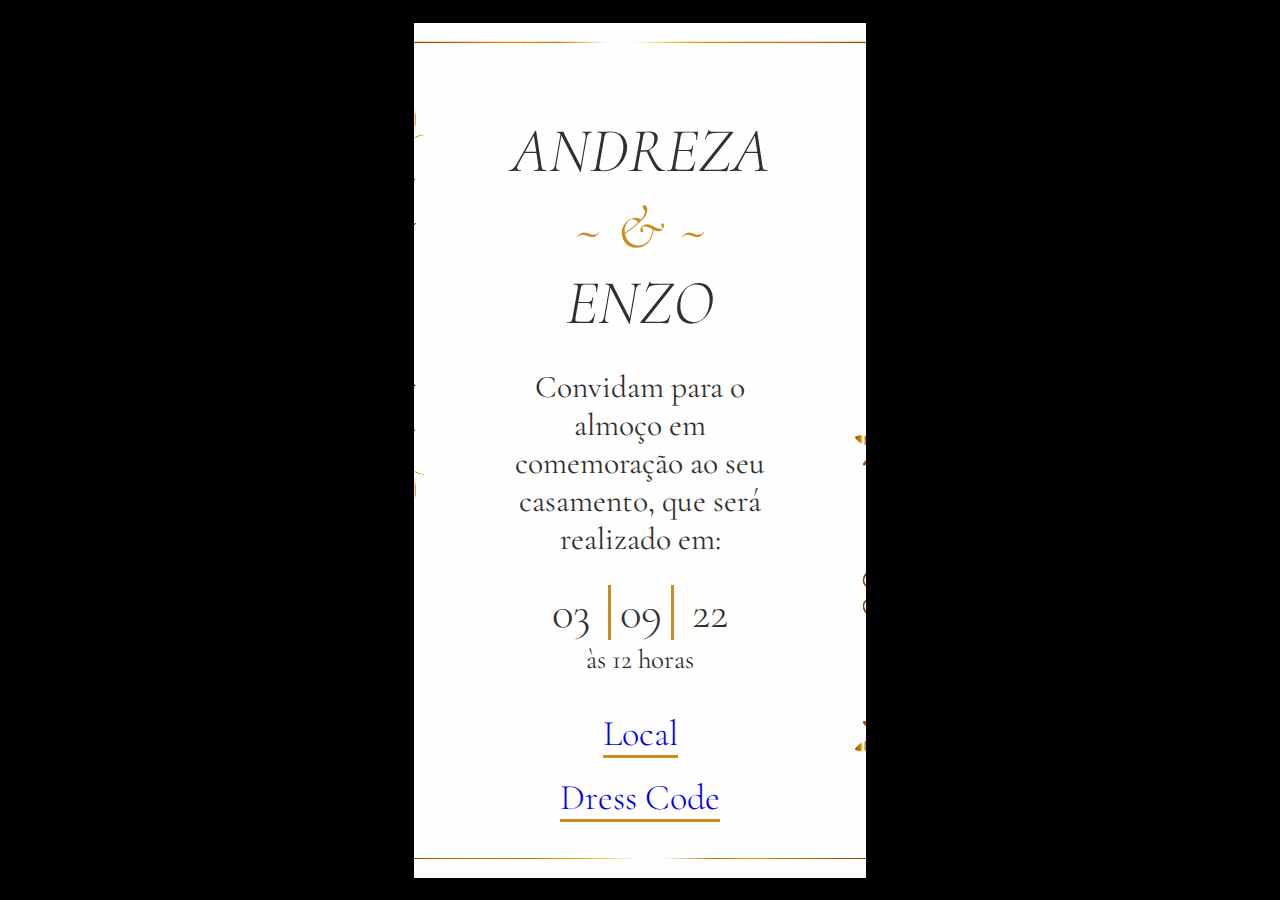
<file: index.html>
<!DOCTYPE html>
<html lang="en">
    <head>
        <meta charset="UTF-8">
        <meta http-equiv="X-UA-Compatible" content="IE=edge">
        <meta name="viewport" content="width=device-width, initial-scale=1.0">
        <title>Convite de Casamento - Andreza e Enzo</title>
        <link rel="stylesheet" href="style-web.css">
    </head>
    <body>
        <div class="borda-externa">
            <main class="main">
                <section class="main-section1">
                    <div class="main-section1-nomes">ANDREZA</div> 
                    <div class="main-section1-espaco">~ & ~</div>
                    <div class="main-section1-nomes">ENZO</div>
                </section>
                <p class="main-convite">Convidam para o almoço em comemoração ao seu casamento, que será realizado em:</p>
                <section class="main-section2">
                    <div class="main-section2-data">03</div>
                    <div class="main-section2-data-meio">09</div>
                    <div class="main-section2-datal">22</div>
                </section>
                <p class="main-hora">às 12 horas</p>
                <nav class="links">
                    <a class="links-local" href="https://goo.gl/maps/JXpjSmgWnxFFwp3g9" target="_blank">Local</a>
                    <a class="links-dress-code" href="./dress_code/dress_code.html">Dress Code</a>
                </nav>
            </main>
        </div>
    </body>
</html>
</file>
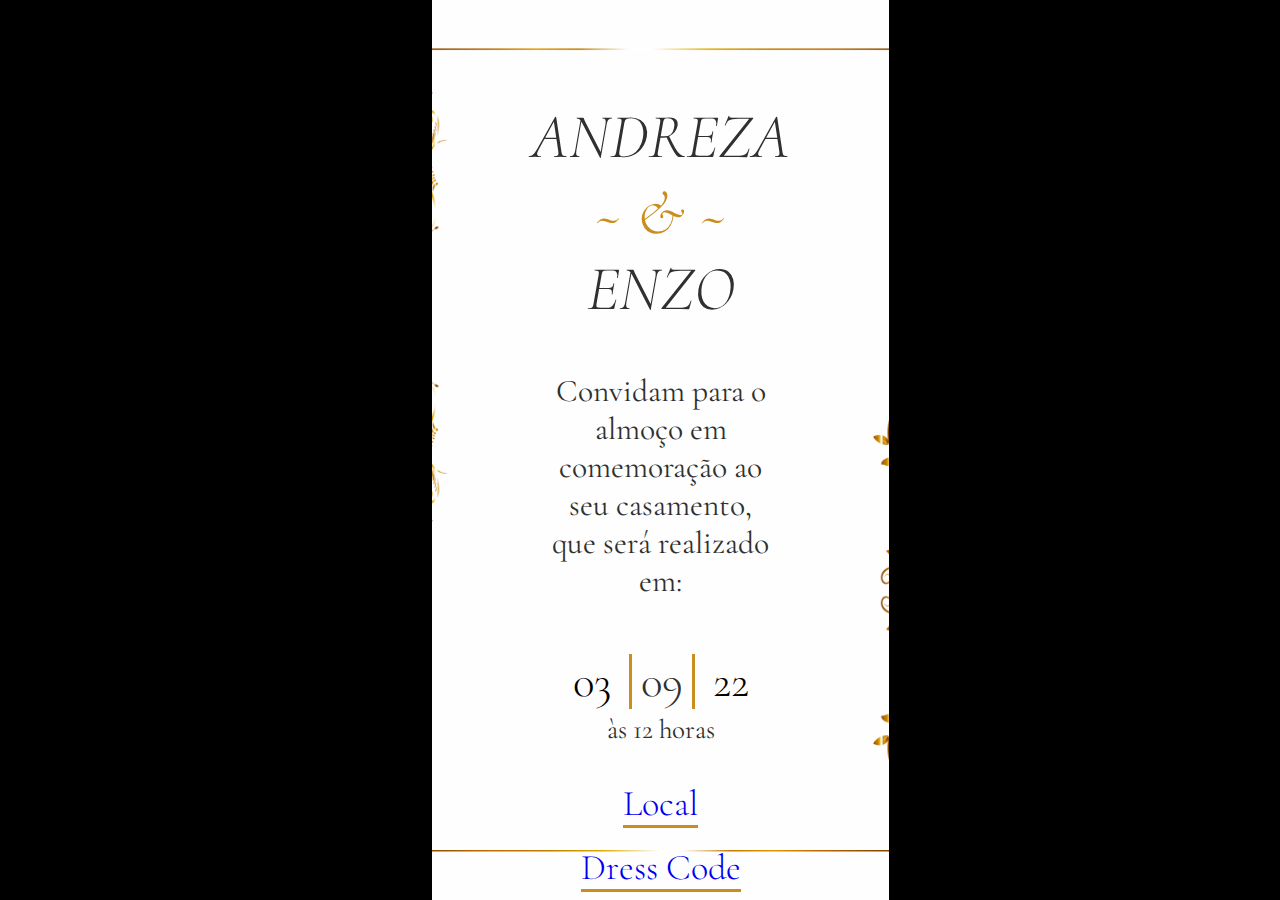
<file: branch2/index.html>
<!DOCTYPE html>
<html lang="en">
    <head>
        <meta charset="UTF-8">
        <meta http-equiv="X-UA-Compatible" content="IE=edge">
        <meta name="viewport" content="width=device-width, initial-scale=1.0">
        <title>Convite de Casamento - Andreza e Enzo</title>
        <link rel="stylesheet" href="style-web.css">
    </head>
    <body>
        <div class="borda-externa">
            <main class="main">
                <section class="main-section1">
                    <div class="main-section1-nomes">ANDREZA</div> 
                    <div class="main-section1-espaco">~ & ~</div>
                    <div class="main-section1-nomes">ENZO</div>
                </section>
                <p class="main-convite">Convidam para o almoço em comemoração ao seu casamento, que será realizado em:</p>
                <section class="main-section2">
                    <div class="main-section2-data">03</div>
                    <div class="main-section2-data-meio">09</div>
                    <div class="main-section2-datal">22</div>
                </section>
                <p class="main-hora">às 12 horas</p>
                <nav class="links">
                    <a class="links-local" href="https://goo.gl/maps/JXpjSmgWnxFFwp3g9" target="_blank">Local</a>
                    <a class="links-dress-code" href="./dress_code/dress_code.html" target="_blank">Dress Code</a>
                </nav>
            </main>
        </div>
    </body>
</html>
</file>
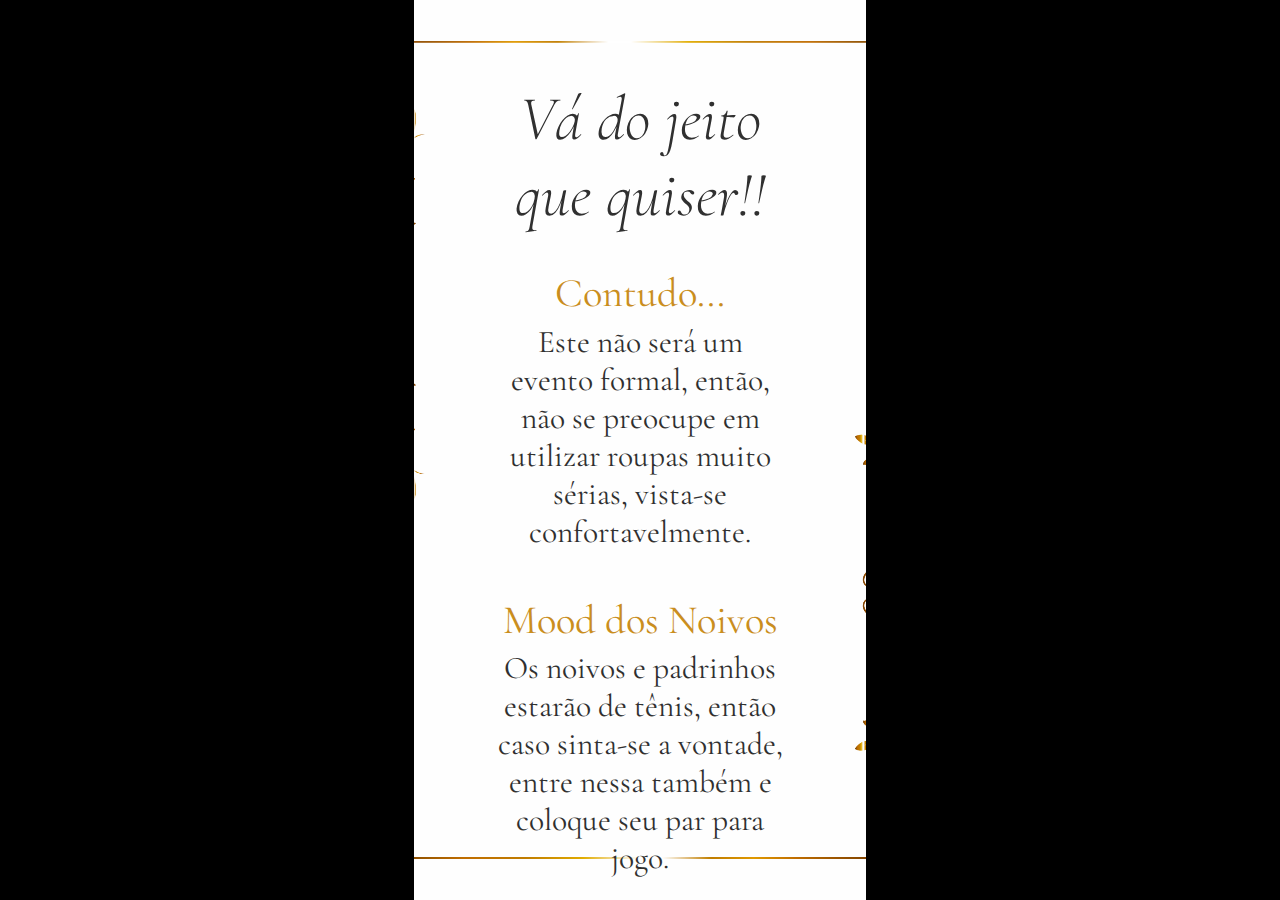
<file: dress_code/dress_code.html>
<!DOCTYPE html>
<html lang="en">
    <head>
        <meta charset="UTF-8">
        <meta http-equiv="X-UA-Compatible" content="IE=edge">
        <meta name="viewport" content="width=device-width, initial-scale=1.0">
        <title>Dress Code</title>
        <link rel="stylesheet" href="style.css">
    </head>
    <body>
        <div class="borda-externa">
            <main class="main">
                <div class="main-titulo">Vá do jeito que quiser!!</div>
            <div class="main-bloco1">
                <div class="main-bloco1-titulo">Contudo...</div>
                <p class="main-bloco1-conteudo">Este não será um evento formal, então, não se preocupe em utilizar roupas muito sérias, vista-se confortavelmente.</p>
            </div>
            <div class="main-bloco2">
                <div class="main-bloco2-titulo">Mood dos Noivos</div>
                <p class="main-bloco2-conteudo">Os noivos e padrinhos estarão de tênis, então caso sinta-se a vontade, entre nessa também e coloque seu par para jogo.</p>
            </main>
        </div>
    </body>
</html>
</file>
<file: style-web.css>
@import url('https://fonts.googleapis.com/css2?family=Cormorant+Garamond&display=swap');

@media (min-device-width:2101px) and (max-device-width:2600px)/*WEB*/{
    *{
        margin: 0;
        padding: 0;
        text-decoration: none;
    }

    body{
        display: flex;
        flex-direction: row;
        background-color: black;
        justify-content: space-around;
        height: 100vh;
    }

    .borda-externa{
        display: flex;
        background-color: #fefefe;
        background-image: url(./possiveis_imagen/—Pngtree—golden\ border\ warm\ color\ frame_5845628.png);
        background-size: 108vh 113vh;
        background-position: center;
        background-repeat: no-repeat;
        margin: 0vh 40vh;
        width: 100vh;
    }

    .main{
        display: flex;
        flex-direction: column;
        height: 75vh;
        margin: 5vh;
        padding: 5vh;
        font-family: 'Cormorant Garamond', serif;
    }

    .main-section1{
        font-style: italic;
        font-weight: 100;
        font-size: 7vh;
        color: #303030;
        text-align: center;
        margin-bottom: 4.6vh;
    }

    .main-section1-espaco{
        color: #ca8e1e;
    }

    .main-convite{
        color: #303030;
        font-weight: 400;
        font-size: 3.6vh;
        text-align: center;
        margin-bottom: 4vh;
    }

    .main-section2{
        display: flex;
        justify-content: center;
        flex-direction: row;
        gap: 2vh;
        font-size: 4.8vh;
        font-weight: 100;
        margin-bottom: 1vh;
    }

    .main-section2-data-meio{
        color: #303030;
        padding: 0 1vh;
        border-left: 3px solid #ca8e1e;
        border-right: 3px solid #ca8e1e;
    }

    .main-hora{
        color: #303030;
        font-weight: 400;
        font-size: 3.8vh;
        text-align: center;
        margin-bottom: 4vh;
    }

    .links,:visited,:hover{
        display: flex;
        flex-direction: column;
        align-items: center;
        gap: 2vh;
        box-sizing: content-box;
        font-size: 4.6vh;
        font-weight: 100;
        color: #303030;
    }

    .links-local,:visited{
        border-bottom: 3px solid #ca8e1e;
    }

    .links-dress-code,:visited{
        border-bottom: 3px solid #ca8e1e;
    }
}

@media (min-device-width:1506px) and (max-device-width:2100px)/*WEB*/{
    *{
        margin: 0;
        padding: 0;
        text-decoration: none;
    }

    body{
        display: flex;
        flex-direction: row;
        background-color: black;
        justify-content: space-around;
        height: 100vh;
    }

    .borda-externa{
        display: flex;
        background-color: #fefefe;
        background-image: url(./possiveis_imagen/—Pngtree—golden\ border\ warm\ color\ frame_5845628.png);
        background-size: 138vh 113vh;
        background-position: center;
        background-repeat: no-repeat;
        margin: 0vh 40vh;
    }

    .main{
        display: flex;
        flex-direction: column;
        height: 75vh;
        margin: 5vh;
        padding: 6vh;
        font-family: 'Cormorant Garamond', serif;
    }

    .main-section1{
        font-style: italic;
        font-weight: 100;
        font-size: 7vh;
        color: #303030;
        text-align: center;
        margin-bottom: 4vh;
    }

    .main-section1-espaco{
        color: #ca8e1e;
    }

    .main-convite{
        color: #303030;
        font-weight: 400;
        font-size: 3.6vh;
        text-align: center;
        margin-bottom: 4vh;
    }

    .main-section2{
        display: flex;
        justify-content: center;
        flex-direction: row;
        gap: 2vh;
        font-size: 4.8vh;
        font-weight: 100;
        margin-bottom: 1vh;
    }

    .main-section2-data-meio{
        color: #303030;
        padding: 0 1vh;
        border-left: 3px solid #ca8e1e;
        border-right: 3px solid #ca8e1e;
    }

    .main-hora{
        color: #303030;
        font-weight: 400;
        font-size: 3.8vh;
        text-align: center;
        margin-bottom: 4vh;
    }

    .links,:visited,:hover{
        display: flex;
        flex-direction: column;
        align-items: center;
        gap: 2vh;
        box-sizing: content-box;
        font-size: 4.8vh;
        font-weight: 100;
        color: #303030;
    }

    .links-local,:visited{
        border-bottom: 3px solid #ca8e1e;
    }

    .links-dress-code,:visited{
        border-bottom: 3px solid #ca8e1e;
    }
}

@media (min-device-width:1200px) and (max-device-width:1505px)/*WEB*/{
    *{
        margin: 0;
        padding: 0;
        text-decoration: none;
    }

    body{
        display: flex;
        flex-direction: row;
        background-color: black;
        justify-content: space-around;
        height: 100vh;
    }

    .borda-externa{
        display: flex;
        background-color: #fefefe;
        background-image: url(./possiveis_imagen/—Pngtree—golden\ border\ warm\ color\ frame_5845628.png);
        background-size: 96vh 112vh;
        background-position: center;
        margin: 0vh 46vh;
    }

    .main{
        display: flex;
        flex-direction: column;
        height: 75vh;
        margin: 5vh;
        padding: 5vh;
        font-family: 'Cormorant Garamond', serif;
    }

    .main-section1{
        font-style: italic;
        font-weight: 100;
        font-size: 7vh;
        color: #303030;
        text-align: center;
        margin-bottom: 3vh;
    }

    .main-section1-espaco{
        color: #ca8e1e;
    }

    .main-convite{
        color: #303030;
        font-weight: 400;
        font-size: 3.5vh;
        text-align: center;
        margin-bottom: 3vh;
    }

    .main-section2{
        display: flex;
        justify-content: center;
        flex-direction: row;
        gap: 2vh;
        font-size: 5vh;
        font-weight: 100;
        margin-bottom: 0.4vh;
    }

    .main-section2-data-meio{
        color: #303030;
        padding: 0 1vh;
        border-left: 3px solid #ca8e1e;
        border-right: 3px solid #ca8e1e;
    }

    .main-hora{
        color: #303030;
        font-weight: 400;
        font-size: 3vh;
        text-align: center;
        margin-bottom: 4vh;
    }

    .links,:visited,:hover{
        display: flex;
        flex-direction: column;
        align-items: center;
        gap: 2vh;
        box-sizing: content-box;
        font-size: 4vh;
        font-weight: 100;
        color: #303030;
    }

    .links-local,:visited{
        border-bottom: 3px solid #ca8e1e;
    }

    .links-dress-code,:visited{
        border-bottom: 3px solid #ca8e1e;
    }
}

@media (min-device-width:1001px) and (max-device-width:1199px) /*WEB*/{
    *{
        margin: 0;
        padding: 0;
        text-decoration: none;
    }
    
    body{
        display: flex;
        flex-direction: row;
        background-color: black;
        justify-content: space-around;
    }
    
    .borda-externa{
        display: flex;
        background-color: #fefefe;
        background-image: url(./possiveis_imagen/—Pngtree—golden\ border\ warm\ color\ frame_5845628.png);
        background-size: 90vh 112vh;
        background-position: center;
        background-repeat: no-repeat;
        width: 60vh;
        height: 100vh;
    }
    
    .main{
        display: flex;
        flex-direction: column;
        height: 70vh;
        margin: 4vh 7vh;
        padding: 6vh 5vh;
        font-family: 'Cormorant Garamond', serif;
    }
    
    .main-section1{
        font-style: italic;
        font-weight: 100;
        font-size: 7vh;
        color: #303030;
        text-align: center;
        margin-bottom: 4vh;
    }
    
    .main-section1-espaco{
        color: #ca8e1e;
    }
    
    .main-convite{
        color: #303030;
        font-weight: 400;
        font-size: 3.5vh;
        text-align: center;
        margin-bottom: 4vh;
    }
    
    .main-section2{
        display: flex;
        justify-content: center;
        flex-direction: row;
        gap: 2vh;
        font-size: 5vh;
        font-weight: 100;
        margin-bottom: 0.4vh;
    }
    
    .main-section2-data-meio{
        color: #303030;
        padding: 0 1vh;
        border-left: 3px solid #ca8e1e;
        border-right: 3px solid #ca8e1e;
    }
    
    .main-hora{
        color: #303030;
        font-weight: 400;
        font-size: 3.5vh;
        text-align: center;
        margin-bottom: 5vh;
    }
    
    .links,:visited,:hover{
        display: flex;
        flex-direction: column;
        align-items: center;
        gap: 2vh;
        box-sizing: content-box;
        font-size: 4vh;
        font-weight: 100;
        color: #303030;
    }
    
    .links-local,:visited{
        border-bottom: 3px solid #ca8e1e;
    }
    
    .links-dress-code,:visited{
        border-bottom: 3px solid #ca8e1e;
    }
}

@media (min-device-width:820px) and (max-device-width:1000px) /*Tabet*/{
    *{
        margin: 0;
        padding: 0;
        text-decoration: none;
    }
    
    body{
        display: flex;
        flex-direction: row;
        background-color: black;
        justify-content: space-around;
    }
    
    .borda-externa{
        display: flex;
        background-color: #fefefe;
        background-image: url(./possiveis_imagen/—Pngtree—golden\ border\ warm\ color\ frame_5845628.png);
        background-size: 100vh 112vh;
        background-position: center;
        height: 100vh;
    }
    
    .main{
        display: flex;
        flex-direction: column;
        height: 70vh;
        margin: 6vh 7vh;
        padding: 5vh 1.6vh;
        font-family: 'Cormorant Garamond', serif;
    }
    
    .main-section1{
        font-style: italic;
        font-weight: 100;
        font-size: 6vh;
        color: #303030;
        text-align: center;
        margin-bottom: 5vh;
    }
    
    .main-section1-espaco{
        color: #ca8e1e;
    }
    
    .main-convite{
        color: #303030;
        font-weight: 400;
        font-size: 4vh;
        text-align: center;
        margin-bottom: 5vh;
    }
    
    .main-section2{
        display: flex;
        justify-content: center;
        flex-direction: row;
        gap: 2vh;
        font-size: 5vh;
        font-weight: 100;
        margin-bottom: 0.4vh;
    }
    
    .main-section2-data-meio{
        color: #303030;
        padding: 0 1vh;
        border-left: 3px solid #ca8e1e;
        border-right: 3px solid #ca8e1e;
    }
    
    .main-hora{
        color: #303030;
        font-weight: 400;
        font-size: 4vh;
        text-align: center;
        margin-bottom: 5vh;
    }
    
    .links,:visited,:hover{
        display: flex;
        flex-direction: column;
        align-items: center;
        gap: 2vh;
        box-sizing: content-box;
        font-size: 4.6vh;
        font-weight: 100;
        color: #303030;
    }
    
    .links-local,:visited{
        border-bottom: 3px solid #ca8e1e;
    }
    
    .links-dress-code,:visited{
        border-bottom: 3px solid #ca8e1e;
    }
}

@media (min-device-width:761px) and (max-device-width:819px) /*Tabet*/{
    *{
        margin: 0;
        padding: 0;
        text-decoration: none;
    }
    
    body{
        display: flex;
        flex-direction: row;
        background-color: black;
        justify-content: space-around;
    }
    
    .borda-externa{
        display: flex;
        background-color: #fefefe;
        background-image: url(./possiveis_imagen/—Pngtree—golden\ border\ warm\ color\ frame_5845628.png);
        background-size: 105vh 110vh;
        background-position: center;
        height: 100vh;
    }
    
    .main{
        display: flex;
        flex-direction: column;
        height: 70vh;
        margin: 6vh 7vh;
        padding: 3.4vh 1.4vh;
        font-family: 'Cormorant Garamond', serif;
    }
    
    .main-section1{
        font-style: italic;
        font-weight: 100;
        font-size: 6.4vh;
        color: #303030;
        text-align: center;
        margin-bottom: 4vh;
    }
    
    .main-section1-espaco{
        color: #ca8e1e;
    }
    
    .main-convite{
        color: #303030;
        font-weight: 400;
        font-size: 4.2vh;
        text-align: center;
        margin-bottom: 5vh;
    }
    
    .main-section2{
        display: flex;
        justify-content: center;
        flex-direction: row;
        gap: 2vh;
        font-size: 5.2vh;
        font-weight: 100;
        margin-bottom: 1vh;
    }
    
    .main-section2-data-meio{
        color: #303030;
        padding: 0 1vh;
        border-left: 3px solid #ca8e1e;
        border-right: 3px solid #ca8e1e;
    }
    
    .main-hora{
        color: #303030;
        font-weight: 400;
        font-size: 4.2vh;
        text-align: center;
        margin-bottom: 5vh;
    }
    
    .links,:visited,:hover{
        display: flex;
        flex-direction: column;
        align-items: center;
        gap: 2vh;
        box-sizing: content-box;
        font-size: 4.8vh;
        font-weight: 100;
        color: #303030;
    }
    
    .links-local,:visited{
        border-bottom: 3px solid #ca8e1e;
    }
    
    .links-dress-code,:visited{
        border-bottom: 3px solid #ca8e1e;
    }
}

@media (min-device-width:531px) and (max-device-width:760px) /*Tabet*/{
    *{
        margin: 0;
        padding: 0;
        text-decoration: none;
    }
    
    body{
        display: flex;
        flex-direction: row;
        background-color: black;
        justify-content: space-around;
    }
    
    .borda-externa{
        display: flex;
        background-color: #fefefe;
        background-image: url(./possiveis_imagen/—Pngtree—golden\ border\ warm\ color\ frame_5845628.png);
        background-size: 107vh 110vh;
        background-position: center;
        background-repeat: no-repeat;
        height: 100vh;
    }
    
    .main{
        display: flex;
        flex-direction: column;
        height: 70vh;
        margin: 6vh 7vh;
        padding: 3vh 2.8vh;
        font-family: 'Cormorant Garamond', serif;
    }
    
    .main-section1{
        font-style: italic;
        font-weight: 100;
        font-size: 7vh;
        color: #303030;
        text-align: center;
        margin-bottom: 3vh;
    }
    
    .main-section1-espaco{
        color: #ca8e1e;
    }
    
    .main-convite{
        color: #303030;
        font-weight: 400;
        font-size: 4vh;
        text-align: center;
        margin-bottom: 4vh;
    }
    
    .main-section2{
        display: flex;
        justify-content: center;
        flex-direction: row;
        gap: 2vh;
        font-size: 6vh;
        font-weight: 100;
        margin-bottom: 1.4vh;
    }
    
    .main-section2-data-meio{
        color: #303030;
        padding: 0 1vh;
        border-left: 3px solid #ca8e1e;
        border-right: 3px solid #ca8e1e;
    }
    
    .main-hora{
        color: #303030;
        font-weight: 400;
        font-size: 4vh;
        text-align: center;
        margin-bottom: 4vh;
    }
    
    .links,:visited,:hover{
        display: flex;
        flex-direction: column;
        align-items: center;
        gap: 2vh;
        box-sizing: content-box;
        font-size: 4.8vh;
        font-weight: 100;
        color: #303030;
    }
    
    .links-local,:visited{
        border-bottom: 3px solid #ca8e1e;
    }
    
    .links-dress-code,:visited{
        border-bottom: 3px solid #ca8e1e;
    }
}

@media (min-device-width:414px) and (max-device-width:530px) /*Tabet*/{
    *{
        margin: 0;
        padding: 0;
        text-decoration: none;
    }
    
    body{
        display: flex;
        flex-direction: row;
        background-color: black;
        justify-content: space-around;
    }
    
    .borda-externa{
        display: flex;
        background-color: #fefefe;
        background-image: url(./possiveis_imagen/—Pngtree—golden\ border\ warm\ color\ frame_5845628.png);
        background-size: 78vh 112vh;
        background-position: center;
        background-repeat: no-repeat;
        height: 100vh;
    }
    
    .main{
        display: flex;
        flex-direction: column;
        height: 70vh;
        margin: 6vh 7vh;
        padding: 5vh 1vh;
        font-family: 'Cormorant Garamond', serif;
    }
    
    .main-section1{
        font-style: italic;
        font-weight: 100;
        font-size: 5.5vh;
        color: #303030;
        text-align: center;
        margin-bottom: 4vh;
    }
    
    .main-section1-espaco{
        color: #ca8e1e;
    }
    
    .main-convite{
        color: #303030;
        font-weight: 400;
        font-size: 3.4vh;
        text-align: center;
        margin-bottom: 4vh;
    }
    
    .main-section2{
        display: flex;
        justify-content: center;
        flex-direction: row;
        gap: 2vh;
        font-size: 4.5vh;
        font-weight: 100;
        margin-bottom: 0.4vh;
    }
    
    .main-section2-data-meio{
        color: #303030;
        padding: 0 1vh;
        border-left: 3px solid #ca8e1e;
        border-right: 3px solid #ca8e1e;
    }
    
    .main-hora{
        color: #303030;
        font-weight: 400;
        font-size: 3vh;
        text-align: center;
        margin-bottom: 4vh;
    }
    
    .links,:visited,:hover{
        display: flex;
        flex-direction: column;
        align-items: center;
        gap: 2vh;
        box-sizing: content-box;
        font-size: 4vh;
        font-weight: 100;
        color: #303030;
    }
    
    .links-local,:visited{
        border-bottom: 3px solid #ca8e1e;
    }
    
    .links-dress-code,:visited{
        border-bottom: 3px solid #ca8e1e;
    }
}

@media (min-device-width:390px) and (max-device-width:413px) /*Mobile*/{
    *{
        margin: 0;
        padding: 0;
        text-decoration: none;
    }

    body{
        display: flex;
        flex-direction: row;
        background-color: black;
        justify-content: space-around;
    }

    .borda-externa{
        display: flex;
        background-color: #fefefe;
        background-image: url(./possiveis_imagen/—Pngtree—golden\ border\ warm\ color\ frame_5845628.png);
        background-size: 70vh 114vh;
        background-position: center;
        background-repeat: no-repeat;
        height: 100vh;
    }

    .main{
        display: flex;
        flex-direction: column;
        height: 70vh;
        margin: 5vh;
        padding: 6vh 2vh;
        font-family: 'Cormorant Garamond', serif;
    }

    .main-section1{
        font-style: italic;
        font-weight: 100;
        font-size: 5.4vh;
        color: #303030;
        text-align: center;
        margin-bottom: 4vh;
    }

    .main-section1-espaco{
        color: #ca8e1e;
    }

    .main-convite{
        color: #303030;
        font-weight: 400;
        font-size: 3.2vh;
        text-align: center;
        margin-bottom: 5vh;
    }

    .main-section2{
        display: flex;
        justify-content: center;
        flex-direction: row;
        gap: 2vh;
        font-size: 4.6vh;
        font-weight: 100;
        margin-bottom: 0.8vh;
    }

    .main-section2-data-meio{
        color: #303030;
        padding: 0 1vh;
        border-left: 3px solid #ca8e1e;
        border-right: 3px solid #ca8e1e;
    }

    .main-hora{
        color: #303030;
        font-weight: 400;
        font-size: 3.2vh;
        text-align: center;
        margin-bottom: 5vh;
    }

    .links,:visited,:hover{
        display: flex;
        flex-direction: column;
        align-items: center;
        gap: 2vh;
        box-sizing: content-box;
        font-size: 3.8vh;
        font-weight: 100;
        color: #303030;
    }

    .links-local,:visited{
        border-bottom: 3px solid #ca8e1e;
    }

    .links-dress-code,:visited{
        border-bottom: 3px solid #ca8e1e;
    }
}

@media (min-device-width:375px) and (max-device-width:389px) /*Mobile*/{
    *{
        margin: 0;
        padding: 0;
        text-decoration: none;
    }

    body,:visited{
        display: flex;
        flex-direction: row;
        background-color: black;
        justify-content: space-around;
    }

    .borda-externa{
        display: flex;
        background-color: #fefefe;
        background-image: url(./possiveis_imagen/—Pngtree—golden\ border\ warm\ color\ frame_5845628.png);
        background-size: 74vh 110vh;
        background-position: center;
        background-repeat: no-repeat;
        height: 100vh;
    }

    .main{
        display: flex;
        flex-direction: column;
        height: 70vh;
        margin: 5vh;
        padding: 6vh 4vh;
        font-family: 'Cormorant Garamond', serif;
    }

    .main-section1{
        font-style: italic;
        font-weight: 100;
        font-size: 5.8vh;
        color: #303030;
        text-align: center;
        margin-bottom: 4vh;
    }

    .main-section1-espaco{
        color: #ca8e1e;
    }

    .main-convite{
        color: #303030;
        font-weight: 400;
        font-size: 3.4vh;
        text-align: center;
        margin-bottom: 4vh;
    }

    .main-section2{
        display: flex;
        justify-content: center;
        flex-direction: row;
        gap: 2vh;
        font-size: 5vh;
        font-weight: 100;
        margin-bottom: 0.5vh;
    }

    .main-section2-data-meio{
        color: #303030;
        padding: 0 1vh;
        border-left: 3px solid #ca8e1e;
        border-right: 3px solid #ca8e1e;
    }

    .main-hora{
        color: #303030;
        font-weight: 400;
        font-size: 3vh;
        text-align: center;
        margin-bottom: 5vh;
    }

    .links,:visited,:hover{
        display: flex;
        flex-direction: column;
        align-items: center;
        gap: 2vh;
        box-sizing: content-box;
        font-size: 4vh;
        font-weight: 100;
        color: #303030;
    }

    .links-local,:visited{
        border-bottom: 3px solid #ca8e1e;
    }

    .links-dress-code,:visited{
        border-bottom: 3px solid #ca8e1e;
    }
}

@media (min-device-width:301px) and (max-device-width:374px) /*Mobile*/{
    *{
        margin: 0;
        padding: 0;
        text-decoration: none;
    }

    body{
        display: flex;
        flex-direction: row;
        background-color: black;
        justify-content: space-around;
    }

    .borda-externa{
        display: flex;
        background-color: #fefefe;
        background-image: url(./possiveis_imagen/—Pngtree—golden\ border\ warm\ color\ frame_5845628.png);
        background-size: 80vh 112vh;
        background-position: center;
        background-repeat: no-repeat;
        height: 100vh;
    }

    .main{
        display: flex;
        flex-direction: column;
        height: 70vh;
        margin: 5vh;
        padding: 7vh 2vh;
        font-family: 'Cormorant Garamond', serif;
    }

    .main-section1{
        font-style: italic;
        font-weight: 100;
        font-size: 5.6vh;
        color: #303030;
        text-align: center;
        margin-bottom: 2vh;
    }

    .main-section1-espaco{
        color: #ca8e1e;
    }

    .main-convite{
        color: #303030;
        font-weight: 400;
        font-size: 3.4vh;
        text-align: center;
        margin-bottom: 3vh;
    }

    .main-section2{
        display: flex;
        justify-content: center;
        flex-direction: row;
        gap: 2vh;
        font-size: 4.4vh;
        font-weight: 100;
        margin-bottom: 0.5vh;
    }

    .main-section2-data-meio{
        color: #303030;
        padding: 0 1vh;
        border-left: 3px solid #ca8e1e;
        border-right: 3px solid #ca8e1e;
    }

    .main-hora{
        color: #303030;
        font-weight: 400;
        font-size: 3vh;
        text-align: center;
        margin-bottom: 5vh;
    }

    .links,:visited,:hover{
        display: flex;
        flex-direction: column;
        align-items: center;
        gap: 2vh;
        font-size: 4vh;
        font-weight: 100;
        color: #303030;
    }

    .links-local,:visited{
        border-bottom: 3px solid #ca8e1e;
    }

    .links-dress-code,:visited{
        border-bottom: 3px solid #ca8e1e;
    }
}

@media (max-device-width:300px) /*Mobile*/{
    *{
        margin: 0;
        padding: 0;
        text-decoration: none;
    }

    body,:visited{
        display: flex;
        flex-direction: row;
        background-color: black;
        justify-content: space-around;
    }

    .borda-externa{
        display: flex;
        background-color: #fefefe;
        background-image: url(./possiveis_imagen/—Pngtree—golden\ border\ warm\ color\ frame_5845628.png);
        background-size: 60vh 110vh;
        background-position: center;
        background-repeat: no-repeat;
        height: 100vh;
    }

    .main{
        display: flex;
        flex-direction: column;
        height: 50vh;
        margin: 5vh;
        padding: 6vh 2vh;
        font-family: 'Cormorant Garamond', serif;
    }

    .main-section1{
        font-style: italic;
        font-weight: 100;
        font-size: 5.2vh;
        color: #303030;
        text-align: center;
        margin-bottom: 4vh;
    }

    .main-section1-espaco{
        color: #ca8e1e;
    }

    .main-convite{
        color: #303030;
        font-weight: 400;
        font-size: 3vh;
        text-align: center;
        margin-bottom: 4vh;
    }

    .main-section2{
        display: flex;
        justify-content: center;
        flex-direction: row;
        gap: 2vh;
        font-size: 4.4vh;
        font-weight: 100;
        margin-bottom: 1vh;
    }

    .main-section2-data-meio{
        color: #303030;
        padding: 0 1vh;
        border-left: 3px solid #ca8e1e;
        border-right: 3px solid #ca8e1e;
    }

    .main-hora{
        color: #303030;
        font-weight: 400;
        font-size: 3vh;
        text-align: center;
        margin-bottom: 4vh;
    }

    .links,:visited,:hover{
        display: flex;
        flex-direction: column;
        align-items: center;
        gap: 2vh;
        box-sizing: content-box;
        font-size: 3.8vh;
        font-weight: 100;
        color: #303030;
    }

    .links-local,:visited{
        border-bottom: 3px solid #ca8e1e;
    }

    .links-dress-code,:visited{
        border-bottom: 3px solid #ca8e1e;
    }
}
</file>
<file: branch2/style-web.css>
@import url('https://fonts.googleapis.com/css2?family=Cormorant+Garamond&display=swap');

@media (min-device-width:1506px) and (max-device-width:3000px)/*WEB*/{
    *{
        margin: 0;
        padding: 0;
        text-decoration: none;
    }

    body{
        display: flex;
        flex-direction: row;
        background-color: black;
        justify-content: space-around;
        height: 100vh;
    }

    .borda-externa{
        display: flex;
        background-color: #fefefe;
        background-image: url(./possiveis_imagen/—Pngtree—golden\ border\ warm\ color\ frame_5845628.png);
        background-size: 80vh 100vh;
        background-position: center;
        background-repeat: no-repeat;
        margin: 0vh 40vh;
    }

    .main{
        display: flex;
        flex-direction: column;
        height: 75vh;
        margin: 5vh;
        padding: 6vh;
        font-family: 'Cormorant Garamond', serif;
    }

    .main-section1{
        font-style: italic;
        font-weight: 100;
        font-size: 7vh;
        color: #303030;
        text-align: center;
        margin-bottom: 3vh;
    }

    .main-section1-espaco{
        color: #ca8e1e;
    }

    .main-convite{
        color: #303030;
        font-weight: 400;
        font-size: 3.5vh;
        padding: 6vh;
        text-align: center;
        margin-bottom: 4vh;
    }

    .main-section2{
        display: flex;
        justify-content: center;
        flex-direction: row;
        gap: 2vh;
        font-size: 5vh;
        font-weight: 100;
        margin-bottom: 0.4vh;
    }

    .main-section2-data-meio{
        color: #303030;
        padding: 0 1vh;
        border-left: 3px solid #ca8e1e;
        border-right: 3px solid #ca8e1e;
    }

    .main-hora{
        color: #303030;
        font-weight: 400;
        font-size: 3vh;
        text-align: center;
        margin-bottom: 4vh;
    }

    .links,:visited{
        display: flex;
        flex-direction: column;
        align-items: center;
        gap: 2vh;
        box-sizing: content-box;
        font-size: 4vh;
        font-weight: 100;
        color: #303030;
    }

    .links-local,:visited{
        border-bottom: 3px solid #ca8e1e;
    }

    .links-dress-code,:visited{
        border-bottom: 3px solid #ca8e1e;
    }
}

@media (min-device-width:1200px) and (max-device-width:1505px)/*WEB2*/{
    *{
        margin: 0;
        padding: 0;
        text-decoration: none;
    }

    body,:visited{
        display: flex;
        flex-direction: row;
        background-color: black;
        justify-content: space-around;
        height: 100vh;
    }

    .borda-externa{
        display: flex;
        background-color: #fefefe;
        background-image: url(./possiveis_imagen/—Pngtree—golden\ border\ warm\ color\ frame_5845628.png);
        background-size: 95vh 110vh;
        background-position: center;
        margin: 0vh 48vh;
    }

    .main{
        display: flex;
        flex-direction: column;
        height: 75vh;
        margin: 5vh;
        padding: 6vh;
        font-family: 'Cormorant Garamond', serif;
    }

    .main-section1{
        font-style: italic;
        font-weight: 100;
        font-size: 7vh;
        color: #303030;
        text-align: center;
        margin-bottom: 3vh;
    }

    .main-section1-espaco{
        color: #ca8e1e;
    }

    .main-convite{
        color: #303030;
        font-weight: 400;
        font-size: 3.5vh;
        padding: 2vh;
        text-align: center;
        margin-bottom: 4vh;
    }

    .main-section2{
        display: flex;
        justify-content: center;
        flex-direction: row;
        gap: 2vh;
        font-size: 5vh;
        font-weight: 100;
        margin-bottom: 0.4vh;
    }

    .main-section2-data-meio{
        color: #303030;
        padding: 0 1vh;
        border-left: 3px solid #ca8e1e;
        border-right: 3px solid #ca8e1e;
    }

    .main-hora{
        color: #303030;
        font-weight: 400;
        font-size: 3vh;
        text-align: center;
        margin-bottom: 4vh;
    }

    .links,:visited{
        display: flex;
        flex-direction: column;
        align-items: center;
        gap: 2vh;
        box-sizing: content-box;
        font-size: 4vh;
        font-weight: 100;
        color: #303030;
    }

    .links-local,:visited{
        border-bottom: 3px solid #ca8e1e;
    }

    .links-dress-code,:visited{
        border-bottom: 3px solid #ca8e1e;
    }
}

@media (min-device-width:1001px) and (max-device-width:1199px) /*Web3*/{
    *{
        margin: 0;
        padding: 0;
        text-decoration: none;
    }
    
    body,:visited{
        display: flex;
        flex-direction: row;
        background-color: black;
        justify-content: space-around;
        height: 100vh;
    }
    
    .borda-externa{
        display: flex;
        background-color: #fefefe;
        background-image: url(./possiveis_imagen/—Pngtree—golden\ border\ warm\ color\ frame_5845628.png);
        background-size: 100vh 115vh;
        background-position: center;
        background-repeat: no-repeat;
        width: 70vh;
    }
    
    .main{
        display: flex;
        flex-direction: column;
        height: 70vh;
        margin: 4vh 7vh;
        padding: 6vh 5vh;
        font-family: 'Cormorant Garamond', serif;
    }
    
    .main-section1{
        font-style: italic;
        font-weight: 100;
        font-size: 7vh;
        color: #303030;
        text-align: center;
        margin-bottom: 4vh;
    }
    
    .main-section1-espaco{
        color: #ca8e1e;
    }
    
    .main-convite{
        color: #303030;
        font-weight: 400;
        font-size: 3.5vh;
        padding: 0.5vh;
        text-align: center;
        margin-bottom: 4vh;
    }
    
    .main-section2{
        display: flex;
        justify-content: center;
        flex-direction: row;
        gap: 2vh;
        font-size: 5vh;
        font-weight: 100;
        margin-bottom: 0.4vh;
    }
    
    .main-section2-data-meio{
        color: #303030;
        padding: 0 1vh;
        border-left: 3px solid #ca8e1e;
        border-right: 3px solid #ca8e1e;
    }
    
    .main-hora{
        color: #303030;
        font-weight: 400;
        font-size: 3.5vh;
        text-align: center;
        margin-bottom: 5vh;
    }
    
    .links,:visited{
        display: flex;
        flex-direction: column;
        align-items: center;
        gap: 2vh;
        box-sizing: content-box;
        font-size: 4vh;
        font-weight: 100;
        color: #303030;
    }
    
    .links-local,:visited{
        border-bottom: 3px solid #ca8e1e;
    }
    
    .links-dress-code,:visited{
        border-bottom: 3px solid #ca8e1e;
    }
}

@media (min-device-width:416px) and (max-device-width:1000px) /*Tabet*/{
    *{
        margin: 0;
        padding: 0;
        text-decoration: none;
    }
    
    body,:visited{
        display: flex;
        flex-direction: row;
        background-color: black;
        justify-content: space-around;
        height: 100vh;
    }
    
    .borda-externa{
        display: flex;
        background-color: #fefefe;
        background-image: url(./possiveis_imagen/—Pngtree—golden\ border\ warm\ color\ frame_5845628.png);
        background-size: 100vh 115vh;
        background-position: center;
    }
    
    .main{
        display: flex;
        flex-direction: column;
        height: 70vh;
        margin: 4vh 7vh;
        padding: 6vh 5vh;
        font-family: 'Cormorant Garamond', serif;
    }
    
    .main-section1{
        font-style: italic;
        font-weight: 100;
        font-size: 7vh;
        color: #303030;
        text-align: center;
        margin-bottom: 4vh;
    }
    
    .main-section1-espaco{
        color: #ca8e1e;
    }
    
    .main-convite{
        color: #303030;
        font-weight: 400;
        font-size: 3.5vh;
        padding: 0.5vh;
        text-align: center;
        margin-bottom: 4vh;
    }
    
    .main-section2{
        display: flex;
        justify-content: center;
        flex-direction: row;
        gap: 2vh;
        font-size: 5vh;
        font-weight: 100;
        margin-bottom: 0.4vh;
    }
    
    .main-section2-data-meio{
        color: #303030;
        padding: 0 1vh;
        border-left: 3px solid #ca8e1e;
        border-right: 3px solid #ca8e1e;
    }
    
    .main-hora{
        color: #303030;
        font-weight: 400;
        font-size: 3.5vh;
        text-align: center;
        margin-bottom: 5vh;
    }
    
    .links,:visited{
        display: flex;
        flex-direction: column;
        align-items: center;
        gap: 2vh;
        box-sizing: content-box;
        font-size: 4vh;
        font-weight: 100;
        color: #303030;
    }
    
    .links-local,:visited{
        border-bottom: 3px solid #ca8e1e;
    }
    
    .links-dress-code,:visited{
        border-bottom: 3px solid #ca8e1e;
    }
}

@media (min-device-width:301px) and (max-device-width:415px) /*Mobile*/{
    *{
        margin: 0;
        padding: 0;
        text-decoration: none;
    }

    body,:visited{
        display: flex;
        flex-direction: row;
        background-color: black;
        justify-content: space-around;
        height: 70vh;
    }

    .borda-externa{
        display: flex;
        background-color: #fefefe;
        background-image: url(./possiveis_imagen/—Pngtree—golden\ border\ warm\ color\ frame_5845628.png);
        background-size: 65vh 110vh;
        background-position: center;
        background-repeat: no-repeat;
        height: 100vh;
    }

    .main{
        display: flex;
        flex-direction: column;
        height: 70vh;
        margin: 5vh;
        padding: 5vh;
        font-family: 'Cormorant Garamond', serif;
    }

    .main-section1{
        font-style: italic;
        font-weight: 100;
        font-size: 6vh;
        color: #303030;
        text-align: center;
        margin-bottom: 2vh;
    }

    .main-section1-espaco{
        color: #ca8e1e;
    }

    .main-convite{
        color: #303030;
        font-weight: 400;
        font-size: 3.5vh;
        padding: 2vh;
        text-align: center;
        margin-bottom: 2vh;
    }

    .main-section2{
        display: flex;
        justify-content: center;
        flex-direction: row;
        gap: 2vh;
        font-size: 5vh;
        font-weight: 100;
        margin-bottom: 0.5vh;
    }

    .main-section2-data-meio{
        color: #303030;
        padding: 0 1vh;
        border-left: 3px solid #ca8e1e;
        border-right: 3px solid #ca8e1e;
    }

    .main-hora{
        color: #303030;
        font-weight: 400;
        font-size: 3vh;
        text-align: center;
        margin-bottom: 3vh;
    }

    .links,:visited{
        display: flex;
        flex-direction: column;
        align-items: center;
        gap: 2vh;
        box-sizing: content-box;
        font-size: 4vh;
        font-weight: 100;
        color: #303030;
    }

    .links-local,:visited{
        border-bottom: 3px solid #ca8e1e;
    }

    .links-dress-code,:visited{
        border-bottom: 3px solid #ca8e1e;
    }
}

@media (max-device-width:300px) /*Mobile2*/{
    *{
        margin: 0;
        padding: 0;
        text-decoration: none;
    }

    body,:visited{
        display: flex;
        flex-direction: row;
        background-color: black;
        justify-content: space-around;
        height: 100vh;
    }

    .borda-externa{
        display: flex;
        background-color: #fefefe;
        background-image: url(./possiveis_imagen/—Pngtree—golden\ border\ warm\ color\ frame_5845628.png);
        background-size: 60vh 110vh;
        background-position: center;
        background-repeat: no-repeat;
        height: 100vh;
    }

    .main{
        display: flex;
        flex-direction: column;
        height: 70vh;
        margin: 5vh;
        padding: 5vh;
        font-family: 'Cormorant Garamond', serif;
    }

    .main-section1{
        font-style: italic;
        font-weight: 100;
        font-size: 6vh;
        color: #303030;
        text-align: center;
        margin-bottom: 2vh;
    }

    .main-section1-espaco{
        color: #ca8e1e;
    }

    .main-convite{
        color: #303030;
        font-weight: 400;
        font-size: 3.5vh;
        padding: 2vh;
        text-align: center;
        margin-bottom: 2vh;
    }

    .main-section2{
        display: flex;
        justify-content: center;
        flex-direction: row;
        gap: 2vh;
        font-size: 5vh;
        font-weight: 100;
        margin-bottom: 0.5vh;
    }

    .main-section2-data-meio{
        color: #303030;
        padding: 0 1vh;
        border-left: 3px solid #ca8e1e;
        border-right: 3px solid #ca8e1e;
    }

    .main-hora{
        color: #303030;
        font-weight: 400;
        font-size: 3vh;
        text-align: center;
        margin-bottom: 3vh;
    }

    .links,:visited{
        display: flex;
        flex-direction: column;
        align-items: center;
        gap: 2vh;
        box-sizing: content-box;
        font-size: 4vh;
        font-weight: 100;
        color: #303030;
    }

    .links-local,:visited{
        border-bottom: 3px solid #ca8e1e;
    }

    .links-dress-code,:visited{
        border-bottom: 3px solid #ca8e1e;
    }
}
</file>
<file: dress_code/style.css>
@import url('https://fonts.googleapis.com/css2?family=Cormorant+Garamond&display=swap');

@media (min-device-width:2501px) and (max-device-width:2700px)/*WEB*/{
    *{
        margin: 0;
        padding: 0;
        text-decoration: none;
    }

    body{
        display: flex;
        flex-direction: row;
        background-color: black;
        justify-content: space-around;
        height: 100vh;
    }

    .borda-externa{
        display: flex;
        background-color: #fefefe;
        background-image: url(../possiveis_imagen/—Pngtree—golden\ border\ warm\ color\ frame_5845628.png);
        background-size: 140vh 113vh;
        background-position: center;
        background-repeat: no-repeat;
        margin: 0vh 40vh;
        width: 100vh;
    }

    .main{
        display: flex;
        flex-direction: column;
        height: 75vh;
        margin: 5vh;
        padding: 8vh 9vh;
        font-family: 'Cormorant Garamond', serif;
    }

    .main-titulo{
        font-style: italic;
        font-weight: 200;
        font-size: 7.4vh;
        color: #303030;
        text-align: center;
        margin-bottom: 5vh;
    }

    .main-bloco1-titulo{
        flex-direction: row;
        text-align: center;
        font-size: 5vh;
        color: #ca8e1e;
        margin-bottom: 1vh;
    }

    .main-bloco1-conteudo{
        text-align: center;
        color: #303030;
        font-weight: 400;
        font-size: 4vh;
        margin-bottom: 5vh;
    }

    .main-bloco2-titulo{
        flex-direction: row;
        text-align: center;
        font-size: 5vh;
        color: #ca8e1e;
        margin-bottom: 1vh;
    }

    .main-bloco2-conteudo{
        text-align: center;
        color: #303030;
        font-weight: 400;
        font-size: 4vh;
    }
}

@media (min-device-width:2354px) and (max-device-width:2500px)/*WEB*/{
    *{
        margin: 0;
        padding: 0;
        text-decoration: none;
    }

    body{
        display: flex;
        flex-direction: row;
        background-color: black;
        justify-content: space-around;
        height: 100vh;
    }

    .borda-externa{
        display: flex;
        background-color: #fefefe;
        background-image: url(../possiveis_imagen/—Pngtree—golden\ border\ warm\ color\ frame_5845628.png);
        background-size: 140vh 113vh;
        background-position: center;
        background-repeat: no-repeat;
        margin: 0vh 40vh;
        width: 100vh;
    }

    .main{
        display: flex;
        flex-direction: column;
        height: 75vh;
        margin: 5vh;
        padding: 8vh 9vh;
        font-family: 'Cormorant Garamond', serif;
    }

    .main-titulo{
        font-style: italic;
        font-weight: 200;
        font-size: 7.4vh;
        color: #303030;
        text-align: center;
        margin-bottom: 5vh;
    }

    .main-bloco1-titulo{
        flex-direction: row;
        text-align: center;
        font-size: 5vh;
        color: #ca8e1e;
        margin-bottom: 1vh;
    }

    .main-bloco1-conteudo{
        text-align: center;
        color: #303030;
        font-weight: 400;
        font-size: 4vh;
        margin-bottom: 5vh;
    }

    .main-bloco2-titulo{
        flex-direction: row;
        text-align: center;
        font-size: 5vh;
        color: #ca8e1e;
        margin-bottom: 1vh;
    }

    .main-bloco2-conteudo{
        text-align: center;
        color: #303030;
        font-weight: 400;
        font-size: 4vh;
    }
}

@media (min-device-width:2271px) and (max-device-width:2353px)/*WEB*/{
    *{
        margin: 0;
        padding: 0;
        text-decoration: none;
    }

    body{
        display: flex;
        flex-direction: row;
        background-color: black;
        justify-content: space-around;
        height: 100vh;
    }

    .borda-externa{
        display: flex;
        background-color: #fefefe;
        background-image: url(../possiveis_imagen/—Pngtree—golden\ border\ warm\ color\ frame_5845628.png);
        background-size: 124vh 113vh;
        background-position: center;
        background-repeat: no-repeat;
        margin: 0vh 40vh;
        width: 100vh;
    }

    .main{
        display: flex;
        flex-direction: column;
        height: 75vh;
        margin: 5vh;
        padding: 4vh 7.4vh;
        font-family: 'Cormorant Garamond', serif;
    }

    .main-titulo{
        font-style: italic;
        font-weight: 200;
        font-size: 7.4vh;
        color: #303030;
        text-align: center;
        margin-bottom: 4vh;
    }

    .main-bloco1-titulo{
        flex-direction: row;
        text-align: center;
        font-size: 5vh;
        color: #ca8e1e;
        margin-bottom: 1vh;
    }

    .main-bloco1-conteudo{
        text-align: center;
        color: #303030;
        font-weight: 400;
        font-size: 4vh;
        margin-bottom: 5vh;
    }

    .main-bloco2-titulo{
        flex-direction: row;
        text-align: center;
        font-size: 5vh;
        color: #ca8e1e;
        margin-bottom: 1vh;
    }

    .main-bloco2-conteudo{
        text-align: center;
        color: #303030;
        font-weight: 400;
        font-size: 4vh;
    }
}

@media (min-device-width:2191px) and (max-device-width:2270px)/*WEB*/{
    *{
        margin: 0;
        padding: 0;
        text-decoration: none;
    }

    body{
        display: flex;
        flex-direction: row;
        background-color: black;
        justify-content: space-around;
        height: 100vh;
    }

    .borda-externa{
        display: flex;
        background-color: #fefefe;
        background-image: url(../possiveis_imagen/—Pngtree—golden\ border\ warm\ color\ frame_5845628.png);
        background-size: 114vh 113vh;
        background-position: center;
        background-repeat: no-repeat;
        margin: 0vh 40vh;
        width: 100vh;
    }

    .main{
        display: flex;
        flex-direction: column;
        height: 75vh;
        margin: 5vh;
        padding: 4vh 6vh;
        font-family: 'Cormorant Garamond', serif;
    }

    .main-titulo{
        font-style: italic;
        font-weight: 200;
        font-size: 7.4vh;
        color: #303030;
        text-align: center;
        margin-bottom: 4vh;
    }

    .main-bloco1-titulo{
        flex-direction: row;
        text-align: center;
        font-size: 5vh;
        color: #ca8e1e;
        margin-bottom: 1vh;
    }

    .main-bloco1-conteudo{
        text-align: center;
        color: #303030;
        font-weight: 400;
        font-size: 4vh;
        margin-bottom: 6vh;
    }

    .main-bloco2-titulo{
        flex-direction: row;
        text-align: center;
        font-size: 5vh;
        color: #ca8e1e;
        margin-bottom: 1vh;
    }

    .main-bloco2-conteudo{
        text-align: center;
        color: #303030;
        font-weight: 400;
        font-size: 4vh;
    }
}

@media (min-device-width:2101px) and (max-device-width:2190px)/*WEB*/{
    *{
        margin: 0;
        padding: 0;
        text-decoration: none;
    }

    body{
        display: flex;
        flex-direction: row;
        background-color: black;
        justify-content: space-around;
        height: 100vh;
    }

    .borda-externa{
        display: flex;
        background-color: #fefefe;
        background-image: url(../possiveis_imagen/—Pngtree—golden\ border\ warm\ color\ frame_5845628.png);
        background-size: 108vh 113vh;
        background-position: center;
        background-repeat: no-repeat;
        margin: 0vh 40vh;
        width: 100vh;
    }

    .main{
        display: flex;
        flex-direction: column;
        height: 75vh;
        margin: 5vh;
        padding: 5vh;
        font-family: 'Cormorant Garamond', serif;
    }

    .main-titulo{
        font-style: italic;
        font-weight: 200;
        font-size: 7vh;
        color: #303030;
        text-align: center;
        margin-bottom: 5vh;
    }

    .main-bloco1-titulo{
        flex-direction: row;
        text-align: center;
        font-size: 4.5vh;
        color: #ca8e1e;
        margin-bottom: 1vh;
    }

    .main-bloco1-conteudo{
        text-align: center;
        color: #303030;
        font-weight: 400;
        font-size: 3.5vh;
        margin-bottom: 6vh;
    }

    .main-bloco2-titulo{
        flex-direction: row;
        text-align: center;
        font-size: 4.5vh;
        color: #ca8e1e;
        margin-bottom: 1vh;
    }

    .main-bloco2-conteudo{
        text-align: center;
        color: #303030;
        font-weight: 400;
        font-size: 3.5vh;
    }
}

@media (min-device-width:1506px) and (max-device-width:2100px)/*WEB*/{
    *{
        margin: 0;
        padding: 0;
        text-decoration: none;
    }

    body{
        display: flex;
        flex-direction: row;
        background-color: black;
        justify-content: space-around;
        height: 100vh;
    }

    .borda-externa{
        display: flex;
        background-color: #fefefe;
        background-image: url(../possiveis_imagen/—Pngtree—golden\ border\ warm\ color\ frame_5845628.png);
        background-size: 90vh 113vh;
        background-position: center;
        background-repeat: no-repeat;
        margin: 0vh 40vh;
    }

    .main{
        display: flex;
        flex-direction: column;
        height: 75vh;
        margin: 5vh;
        padding: 6vh;
        font-family: 'Cormorant Garamond', serif;
    }

    .main-titulo{
        font-style: italic;
        font-weight: 200;
        font-size: 7vh;
        color: #303030;
        text-align: center;
        margin-bottom: 4vh;
    }

    .main-bloco1-titulo{
        flex-direction: row;
        text-align: center;
        font-size: 4.5vh;
        color: #ca8e1e;
        margin-bottom: 1vh;
    }

    .main-bloco1-conteudo{
        text-align: center;
        color: #303030;
        font-weight: 400;
        font-size: 3.5vh;
        margin-bottom: 8vh;
    }

    .main-bloco2-titulo{
        flex-direction: row;
        text-align: center;
        font-size: 4.5vh;
        color: #ca8e1e;
        margin-bottom: 1vh;
    }

    .main-bloco2-conteudo{
        text-align: center;
        color: #303030;
        font-weight: 400;
        font-size: 3.5vh;
    }
}

@media (min-device-width:1200px) and (max-device-width:1505px)/*WEB*/{
    *{
        margin: 0;
        padding: 0;
        text-decoration: none;
    }

    body{
        display: flex;
        flex-direction: row;
        background-color: black;
        justify-content: space-around;
        height: 100vh;
    }

    .borda-externa{
        display: flex;
        background-color: #fefefe;
        background-image: url(../possiveis_imagen/—Pngtree—golden\ border\ warm\ color\ frame_5845628.png);
        background-size: 96vh 112vh;
        background-position: center;
        background-repeat: no-repeat;
        margin: 0vh 46vh;
    }

    .main{
        display: flex;
        flex-direction: column;
        height: 75vh;
        margin: 5vh;
        padding: 4vh;
        font-family: 'Cormorant Garamond', serif;
    }

    .main-titulo{
        font-style: italic;
        font-weight: 200;
        font-size: 7vh;
        color: #303030;
        text-align: center;
        margin-bottom: 4vh;
    }

    .main-bloco1-titulo{
        flex-direction: row;
        text-align: center;
        font-size: 4.5vh;
        color: #ca8e1e;
        margin-bottom: 0.5vh;
    }

    .main-bloco1-conteudo{
        text-align: center;
        color: #303030;
        font-weight: 400;
        font-size: 3.5vh;
        margin-bottom: 5vh;
    }

    .main-bloco2-titulo{
        flex-direction: row;
        text-align: center;
        font-size: 4.5vh;
        color: #ca8e1e;
        margin-bottom: 0.5vh;
    }

    .main-bloco2-conteudo{
        text-align: center;
        color: #303030;
        font-weight: 400;
        font-size: 3.5vh;
    }
}

@media (min-device-width:1001px) and (max-device-width:1199px) /*WEB*/{
    *{
        margin: 0;
        padding: 0;
        text-decoration: none;
    }

    body{
        display: flex;
        flex-direction: row;
        background-color: black;
        justify-content: space-around;
        height: 100vh;
    }

    .borda-externa{
        display: flex;
        background-color: #fefefe;
        background-image: url(../possiveis_imagen/—Pngtree—golden\ border\ warm\ color\ frame_5845628.png);
        background-size: 90vh 112vh;
        background-position: center;
        margin: 0vh 48vh;
        width: 60vh;
    }

    .main{
        display: flex;
        flex-direction: column;
        height: 75vh;
        margin: 7vh 7vh;
        padding: 3vh 2vh;
        font-family: 'Cormorant Garamond', serif;
    }

    .main-titulo{
        font-style: italic;
        font-weight: 200;
        font-size: 7vh;
        color: #303030;
        text-align: center;
        margin-bottom: 5vh;
    }

    .main-bloco1-titulo{
        flex-direction: row;
        text-align: center;
        font-size: 4.5vh;
        color: #ca8e1e;
        margin-bottom: 0.5vh;
    }

    .main-bloco1-conteudo{
        text-align: center;
        color: #303030;
        font-weight: 400;
        font-size: 3.5vh;
        margin-bottom: 5vh;
    }

    .main-bloco2-titulo{
        flex-direction: row;
        text-align: center;
        font-size: 4.5vh;
        color: #ca8e1e;
        margin-bottom: 0.5vh;
    }

    .main-bloco2-conteudo{
        text-align: center;
        color: #303030;
        font-weight: 400;
        font-size: 3.5vh;
    }
}

@media (min-device-width:820px) and (max-device-width:1000px) /*Tabet*/{
    *{
        margin: 0;
        padding: 0;
        text-decoration: none;
    }

    body{
        display: flex;
        flex-direction: row;
        background-color: black;
        justify-content: space-around;
        height: 100vh;
    }

    .borda-externa{
        display: flex;
        background-color: #fefefe;
        background-image: url(../possiveis_imagen/—Pngtree—golden\ border\ warm\ color\ frame_5845628.png);
        background-size: 100vh 112vh;
        background-position: center;
        background-repeat: no-repeat
    }

    .main{
        display: flex;
        flex-direction: column;
        height: 70vh;
        margin: 6vh 7vh;
        padding: 5vh 1.6vh;
        font-family: 'Cormorant Garamond', serif;
    }

    .main-titulo{
        font-style: italic;
        font-weight: 200;
        font-size: 6vh;
        color: #303030;
        text-align: center;
        margin-bottom: 4vh;
    }

    .main-bloco1-titulo{
        flex-direction: row;
        text-align: center;
        font-size: 4.5vh;
        color: #ca8e1e;
        margin-bottom: 1vh;
    }

    .main-bloco1-conteudo{
        text-align: center;
        color: #303030;
        font-weight: 400;
        font-size: 3.5vh;
        margin-bottom: 6vh;
    }

    .main-bloco2-titulo{
        flex-direction: row;
        text-align: center;
        font-size: 4.5vh;
        color: #ca8e1e;
        margin-bottom: 1vh;
    }

    .main-bloco2-conteudo{
        text-align: center;
        color: #303030;
        font-weight: 400;
        font-size: 3.5vh;
    }
}

@media (min-device-width:761px) and (max-device-width:819px) /*Tabet*/{
    *{
        margin: 0;
        padding: 0;
        text-decoration: none;
    }

    body{
        display: flex;
        flex-direction: row;
        background-color: black;
        justify-content: space-around;
        height: 100vh;
    }

    .borda-externa{
        display: flex;
        background-color: #fefefe;
        background-image: url(../possiveis_imagen/—Pngtree—golden\ border\ warm\ color\ frame_5845628.png);
        background-size: 105vh 110vh;
        background-position: center;
        background-repeat: no-repeat
    }

    .main{
        display: flex;
        flex-direction: column;
        height: 70vh;
        margin: 6vh 7vh;
        padding: 5vh 4.8vh;
        font-family: 'Cormorant Garamond', serif;
    }

    .main-titulo{
        font-style: italic;
        font-weight: 200;
        font-size:6.4vh;
        color: #303030;
        text-align: center;
        margin-bottom: 5vh;
    }

    .main-bloco1-titulo{
        flex-direction: row;
        text-align: center;
        font-size: 4.5vh;
        color: #ca8e1e;
        margin-bottom: 1vh;
    }

    .main-bloco1-conteudo{
        text-align: center;
        color: #303030;
        font-weight: 400;
        font-size: 3.5vh;
        margin-bottom: 6vh;
    }

    .main-bloco2-titulo{
        flex-direction: row;
        text-align: center;
        font-size: 4.5vh;
        color: #ca8e1e;
        margin-bottom: 1vh;
    }

    .main-bloco2-conteudo{
        text-align: center;
        color: #303030;
        font-weight: 400;
        font-size: 3.5vh;
    }
}

@media (min-device-width:531px) and (max-device-width:760px) /*Tabet*/{
    *{
        margin: 0;
        padding: 0;
        text-decoration: none;
    }

    body{
        display: flex;
        flex-direction: row;
        background-color: black;
        justify-content: space-around;
        height: 100vh;
    }

    .borda-externa{
        display: flex;
        background-color: #fefefe;
        background-image: url(../possiveis_imagen/—Pngtree—golden\ border\ warm\ color\ frame_5845628.png);
        background-size: 107vh 110vh;
        background-position: center;
        background-repeat: no-repeat
    }

    .main{
        display: flex;
        flex-direction: column;
        height: 70vh;
        margin: 6vh 7vh;
        padding: 5vh 3.8vh;
        font-family: 'Cormorant Garamond', serif;
    }

    .main-titulo{
        font-style: italic;
        font-weight: 200;
        font-size: 7vh;
        color: #303030;
        text-align: center;
        margin-bottom: 5vh;
    }

    .main-bloco1-titulo{
        flex-direction: row;
        text-align: center;
        font-size: 4.5vh;
        color: #ca8e1e;
        margin-bottom: 1vh;
    }

    .main-bloco1-conteudo{
        text-align: center;
        color: #303030;
        font-weight: 400;
        font-size: 3.5vh;
        margin-bottom: 6vh;
    }

    .main-bloco2-titulo{
        flex-direction: row;
        text-align: center;
        font-size: 4.5vh;
        color: #ca8e1e;
        margin-bottom: 1vh;
    }

    .main-bloco2-conteudo{
        text-align: center;
        color: #303030;
        font-weight: 400;
        font-size: 3.5vh;
    }
}

@media (min-device-width:414px) and (max-device-width:530px) /*Tabet*/{
    *{
        margin: 0;
        padding: 0;
        text-decoration: none;
    }

    body{
        display: flex;
        flex-direction: row;
        background-color: black;
        justify-content: space-around;
        height: 100vh;
    }

    .borda-externa{
        display: flex;
        background-color: #fefefe;
        background-image: url(../possiveis_imagen/—Pngtree—golden\ border\ warm\ color\ frame_5845628.png);
        background-size: 66vh 112vh;
        background-position: center;
        background-repeat: no-repeat;
        height: 100vh;
    }

    .main{
        display: flex;
        flex-direction: column;
        height: 70vh;
        margin: 6vh 7vh;
        padding: 3vh 1vh;
        font-family: 'Cormorant Garamond', serif;
    }

    .main-titulo{
        font-style: italic;
        font-weight: 200;
        font-size: 5.6vh;
        color: #303030;
        text-align: center;
        margin-bottom: 4vh;
    }

    .main-bloco1-titulo{
        flex-direction: row;
        text-align: center;
        font-size: 4.2vh;
        color: #ca8e1e;
        margin-bottom: 1vh;
    }

    .main-bloco1-conteudo{
        text-align: center;
        color: #303030;
        font-weight: 400;
        font-size: 3vh;
        margin-bottom: 4vh;
    }

    .main-bloco2-titulo{
        flex-direction: row;
        text-align: center;
        font-size: 4.2vh;
        color: #ca8e1e;
        margin-bottom: 1vh;
    }

    .main-bloco2-conteudo{
        text-align: center;
        color: #303030;
        font-weight: 400;
        font-size: 3vh;
    }
}

@media (min-device-width:390px) and (max-device-width:413px) /*Mobile*/{
    *{
        margin: 0;
        padding: 0;
        text-decoration: none;
    }

    body{
        display: flex;
        flex-direction: row;
        background-color: black;
        justify-content: space-around;
        height: 100vh;
    }

    .borda-externa{
        display: flex;
        background-color: #fefefe;
        background-image: url(../possiveis_imagen/—Pngtree—golden\ border\ warm\ color\ frame_5845628.png);
        background-size: 78vh 114vh;
        background-position: center;
        background-repeat: no-repeat;
        height: 100vh;
    }

    .main{
        display: flex;
        flex-direction: column;
        height: 70vh;
        margin: 5vh;
        padding: 4vh 2vh;
        font-family: 'Cormorant Garamond', serif;
    }

    .main-titulo{
        font-style: italic;
        font-weight: 200;
        font-size: 5.4vh;
        color: #303030;
        text-align: center;
        margin-bottom: 4vh;
    }

    .main-bloco1-titulo{
        flex-direction: row;
        text-align: center;
        font-size: 4.4vh;
        color: #ca8e1e;
        margin-bottom: 1vh;
    }

    .main-bloco1-conteudo{
        text-align: center;
        color: #303030;
        font-weight: 400;
        font-size: 3.2vh;
        margin-bottom: 5vh;
    }

    .main-bloco2-titulo{
        flex-direction: row;
        text-align: center;
        font-size: 4.2vh;
        color: #ca8e1e;
        margin-bottom: 1vh;
    }

    .main-bloco2-conteudo{
        text-align: center;
        color: #303030;
        font-weight: 400;
        font-size: 3.2vh;
    }
}

@media (min-device-width:375px) and (max-device-width:389px) /*Mobile*/{
    *{
        margin: 0;
        padding: 0;
        text-decoration: none;
    }

    body{
        display: flex;
        flex-direction: row;
        background-color: black;
        justify-content: space-around;
        height: 100vh;
    }

    .borda-externa{
        display: flex;
        background-color: #fefefe;
        background-image: url(../possiveis_imagen/—Pngtree—golden\ border\ warm\ color\ frame_5845628.png);
        background-size: 78vh 110vh;
        background-position: center;
        background-repeat: no-repeat;
        height: 100vh;
    }

    .main{
        display: flex;
        flex-direction: column;
        height: 70vh;
        margin: 5vh;
        padding: 6vh 2.8vh;
        font-family: 'Cormorant Garamond', serif;
    }

    .main-titulo{
        font-style: italic;
        font-weight: 200;
        font-size: 5.8vh;
        color: #303030;
        text-align: center;
        margin-bottom: 5vh;
    }

    .main-bloco1-titulo{
        flex-direction: row;
        text-align: center;
        font-size: 4.5vh;
        color: #ca8e1e;
        margin-bottom: 1vh;
    }

    .main-bloco1-conteudo{
        text-align: center;
        color: #303030;
        font-weight: 400;
        font-size: 3.2vh;
        margin-bottom: 6vh;
    }

    .main-bloco2-titulo{
        flex-direction: row;
        text-align: center;
        font-size: 4.5vh;
        color: #ca8e1e;
        margin-bottom: 1vh;
    }

    .main-bloco2-conteudo{
        text-align: center;
        color: #303030;
        font-weight: 400;
        font-size: 3.2vh;
    }
}

@media (min-device-width:301px) and (max-device-width:374px) /*Mobile*/{
    *{
        margin: 0;
        padding: 0;
        text-decoration: none;
    }

    body{
        display: flex;
        flex-direction: row;
        background-color: black;
        justify-content: space-around;
        height: 100vh;
    }

    .borda-externa{
        display: flex;
        background-color: #fefefe;
        background-image: url(../possiveis_imagen/—Pngtree—golden\ border\ warm\ color\ frame_5845628.png);
        background-size: 80vh 112vh;
        background-position: center;
        background-repeat: no-repeat;
        height: 100vh;
    }

    .main{
        display: flex;
        flex-direction: column;
        height: 70vh;
        margin: 5vh;
        padding: 7vh 2vh;
        font-family: 'Cormorant Garamond', serif;
    }

    .main-titulo{
        font-style: italic;
        font-weight: 200;
        font-size: 5.7vh;
        color: #303030;
        text-align: center;
        margin-bottom: 4vh;
    }

    .main-bloco1-titulo{
        flex-direction: row;
        text-align: center;
        font-size: 4.4vh;
        color: #ca8e1e;
        margin-bottom: 1vh;
    }

    .main-bloco1-conteudo{
        text-align: center;
        color: #303030;
        font-weight: 400;
        font-size: 3vh;
        margin-bottom: 4vh;
    }

    .main-bloco2-titulo{
        flex-direction: row;
        text-align: center;
        font-size: 4.4vh;
        color: #ca8e1e;
        margin-bottom: 1vh;
    }

    .main-bloco2-conteudo{
        text-align: center;
        color: #303030;
        font-weight: 400;
        font-size: 3vh;
    }
}

@media (max-device-width:300px) /*Mobile*/{
    *{
        margin: 0;
        padding: 0;
        text-decoration: none;
    }

    body{
        display: flex;
        flex-direction: row;
        background-color: black;
        justify-content: space-around;
    }

    .borda-externa{
        display: flex;
        background-color: #fefefe;
        background-image: url(../possiveis_imagen/—Pngtree—golden\ border\ warm\ color\ frame_5845628.png);
        background-size: 60vh 110vh;
        background-position: center;
        background-repeat: no-repeat;
        height: 100vh;
    }

    .main{
        display: flex;
        flex-direction: column;
        height: 50vh;
        margin: 5vh;
        padding: 2vh 2vh;
        font-family: 'Cormorant Garamond', serif;
    }

    .main-titulo{
        font-style: italic;
        font-weight: 200;
        font-size: 5.2vh;
        color: #303030;
        text-align: center;
        margin-bottom: 4vh;
    }

    .main-bloco1-titulo{
        flex-direction: row;
        text-align: center;
        font-size: 4vh;
        color: #ca8e1e;
        margin-bottom: 1vh;
    }

    .main-bloco1-conteudo{
        text-align: center;
        color: #303030;
        font-weight: 400;
        font-size: 3vh;
        margin-bottom: 5vh;
    }

    .main-bloco2-titulo{
        flex-direction: row;
        text-align: center;
        font-size: 4vh;
        color: #ca8e1e;
        margin-bottom: 1vh;
    }

    .main-bloco2-conteudo{
        text-align: center;
        color: #303030;
        font-weight: 400;
        font-size: 3vh;
    }
}
</file>
